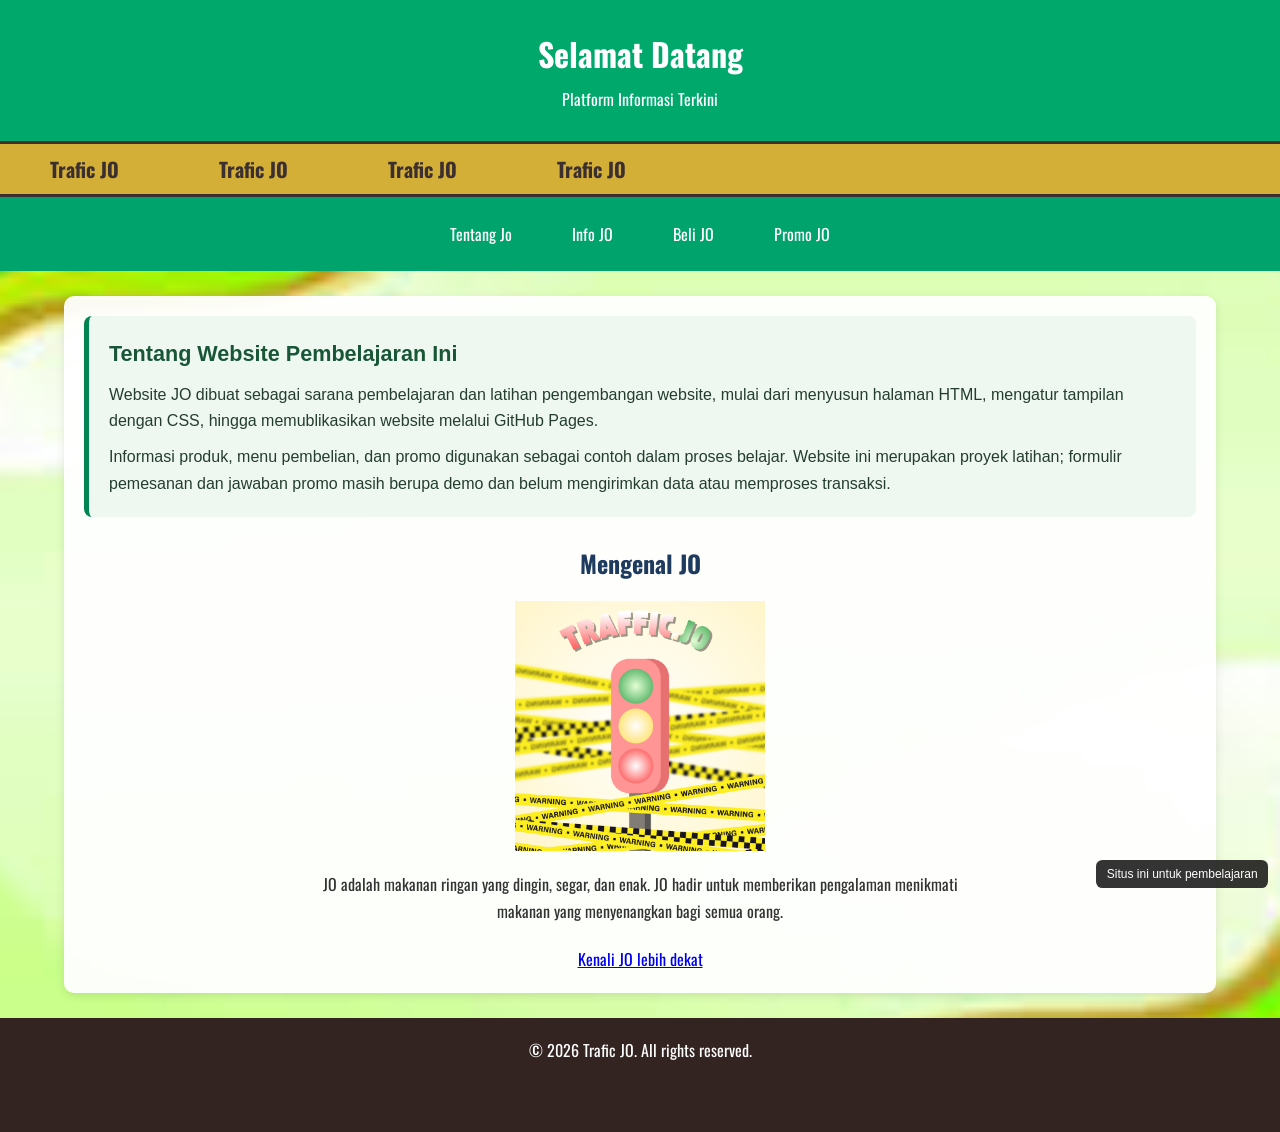
<file: PISJO/index.html>
<!DOCTYPE html>
<html lang="id">
<head>
    <meta charset="UTF-8">
    <meta name="viewport" content="width=device-width, initial-scale=1.0">
    <title>Web Trafic JO</title>
    <link rel="stylesheet" href="style.css">
    <!-- Saya menambahkan Google Fonts sebagai cadangan karena font aslimu bukan web-safe font -->
    <link href="https://fonts.googleapis.com/css2?family=Oswald:wght@400;700&amp;display=swap" rel="stylesheet">
    <style>
        /* Gambar latar JO disertakan langsung agar cukup mengunggah index.html. */
        body {
            min-height: 100vh;
            background-color: #d5f5a3;
            background-image: url("[data-uri]");
            background-size: cover;
            background-position: center;
            background-repeat: no-repeat;
        }
        main { background-color: rgba(255, 255, 255, 0.95); }

        .info-pembelajaran {
            margin-bottom: 28px;
            padding: 20px;
            border-left: 5px solid #008552;
            border-radius: 8px;
            background: #eef8f1;
            color: #243d2e;
            font-family: Arial, sans-serif;
            line-height: 1.65;
            overflow-wrap: anywhere;
        }
        .info-pembelajaran h2 { margin: 0 0 10px; text-align: left; color: #195637; font-size: 1.35rem; }
        .info-pembelajaran p + p { margin-top: 10px; }
        .watermark-belajar {
            position: fixed;
            right: 0.75rem;
            bottom: max(0.75rem, env(safe-area-inset-bottom));
            z-index: 9999;
            max-width: calc(100% - 1.5rem);
            padding: 0.35rem 0.65rem;
            border-radius: 0.4rem;
            background: rgba(24, 24, 24, 0.88);
            color: white;
            font: 12px/1.4 sans-serif;
            pointer-events: none;
        }
        footer { padding-bottom: 70px; }
    </style>
</head>
<body>

    <!-- =========================
         SPLASH SCREEN (LOGO AWAL)
         ========================= -->
    <div class="splash-screen" aria-hidden="true">
        <div class="splash-logo" aria-hidden="true">JO</div>
    </div>

    <!-- =========================
         HEADER
         ========================= -->
    <header>
        <h1>Selamat Datang</h1>
        <p>Platform Informasi Terkini</p>
    </header>

    <!-- =========================
         TEKS BERGERAK (TRAFFIC JO)
         ========================= -->
    <div class="traffic-jo">
        <div class="traffic-jo-track">
            <span>Trafic JO</span>
            <span>Trafic JO</span>
            <span>Trafic JO</span>
            <span>Trafic JO</span>
        </div>
    </div>

    <!-- =========================
         MENU NAVIGASI
         ========================= -->
    <nav aria-label="Navigasi utama">
        <a href="tentang-jo.html">Tentang Jo</a>
        <a href="info-jo.html">Info JO</a>
        <a href="beli-jo.html">Beli JO</a>
        <a href="promo-jo.html">Promo JO</a>
    </nav>

    <!-- =========================
         AREA KONTEN
         ========================= -->
    <main>
        <section class="info-pembelajaran" aria-labelledby="judul-pembelajaran">
            <h2 id="judul-pembelajaran">Tentang Website Pembelajaran Ini</h2>
            <p>Website JO dibuat sebagai sarana pembelajaran dan latihan pengembangan website, mulai dari menyusun halaman HTML, mengatur tampilan dengan CSS, hingga memublikasikan website melalui GitHub Pages.</p>
            <p>Informasi produk, menu pembelian, dan promo digunakan sebagai contoh dalam proses belajar. Website ini merupakan proyek latihan; formulir pemesanan dan jawaban promo masih berupa demo dan belum mengirimkan data atau memproses transaksi.</p>
        </section>
        <h2>Mengenal JO</h2>
        <section class="intro-jo" aria-label="Tentang JO"><img src="logo-jo.jpg" alt="Logo JO" width="250"><p>JO adalah makanan ringan yang dingin, segar, dan enak. JO hadir untuk memberikan pengalaman menikmati makanan yang menyenangkan bagi semua orang.</p><a href="tentang-jo.html">Kenali JO lebih dekat</a></section>
    </main>

    <!-- =========================
         FOOTER
         ========================= -->
    <footer>
        <p>&copy; 2026 Trafic JO. All rights reserved.</p>
    </footer>

    <small class="watermark-belajar">Situs ini untuk pembelajaran</small>
</body>
</html>
</file>
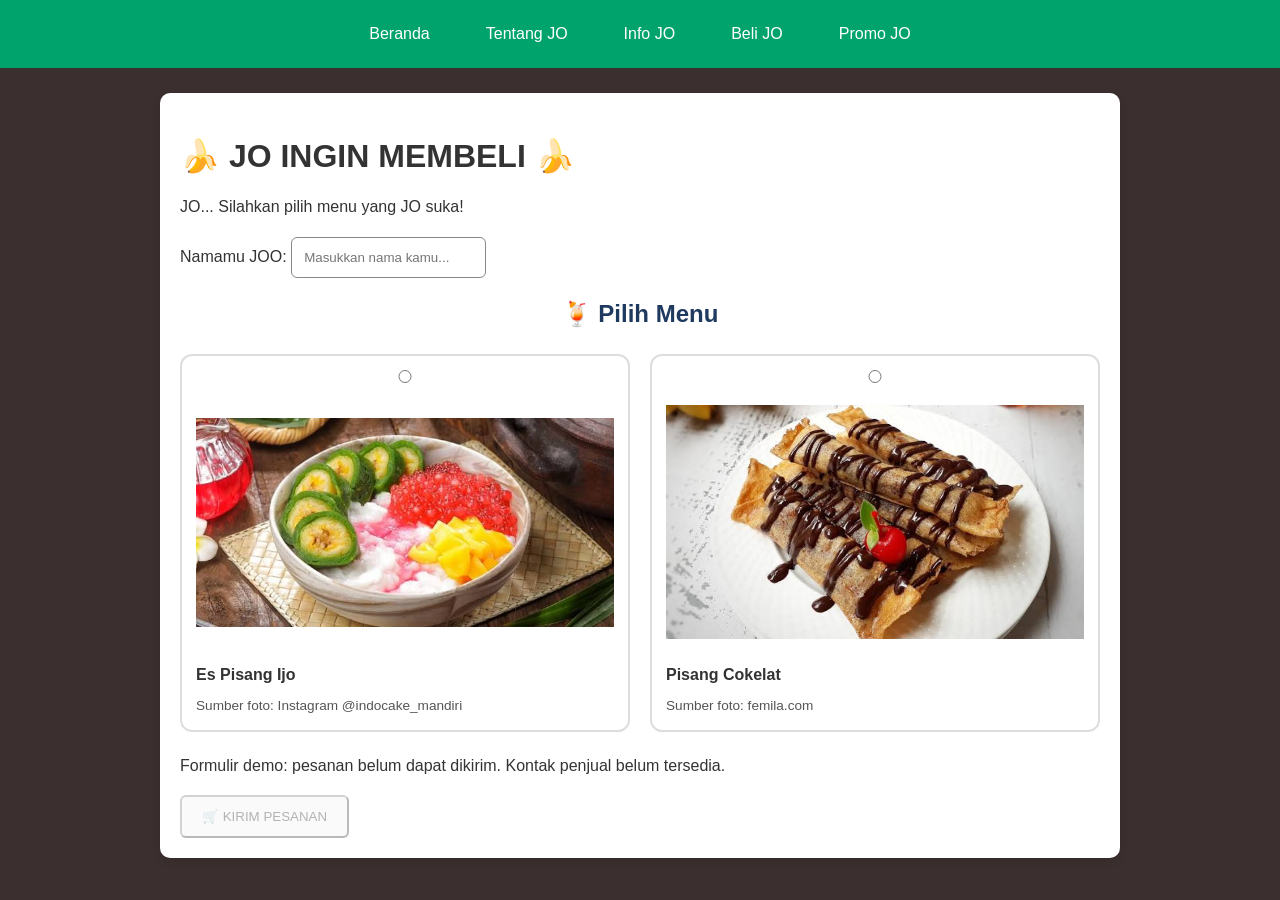
<file: PISJO/beli-jo.html>
<!DOCTYPE html>
<html lang="id">
<head><meta charset="UTF-8"><meta name="viewport" content="width=device-width, initial-scale=1.0"><link rel="stylesheet" href="style.css">
    <title>Beli JO</title>
       <style>
        .menu-container { align-items: stretch; }
        .menu { min-width: 0; padding: 14px; border: 2px solid #ddd; border-radius: 12px; background: #fff; cursor: pointer; }
        .menu:focus-within { border-color: #008552; outline: 2px solid #008552; outline-offset: 2px; }
        .menu:has(input:checked) { border-color: #008552; background: #eef8f1; }
        .menu img { display: block; width: 100%; max-width: 100%; height: auto; aspect-ratio: 16 / 10; object-fit: contain; border-radius: 8px; }
        .menu > span { font-weight: bold; }
            .sumber-foto { display: block; color: #555; font: 0.85rem/1.5 Arial, sans-serif; }
    </style>
</head>

<body class="subpage"><nav aria-label="Navigasi utama"><a href="index.html">Beranda</a><a href="tentang-jo.html">Tentang JO</a><a href="info-jo.html">Info JO</a><a href="beli-jo.html">Beli JO</a><a href="promo-jo.html">Promo JO</a></nav><main>

    <div class="container">

        <h1>🍌 JO INGIN MEMBELI 🍌</h1>

        <p class="deskripsi">
            JO... Silahkan pilih menu yang JO suka!
        </p>

        <div class="form-pesan">

            <label for="nama" class="judul-input">
                Namamu JOO:
            </label>

            <input 
                type="text" 
                id="nama" 
                name="nama" 
                placeholder="Masukkan nama kamu..."
            >

            <h2>🍹 Pilih Menu</h2>

            <div class="menu-container">

                <label class="menu">
                    <input 
                        type="radio" 
                        id="espijo" 
                        name="menu" 
                        value="Es Pisang Ijo"
                    >

                    <img 
                        src="[data-uri]" width="632" height="316" decoding="async" 
                        alt="Es Pisang Ijo"
                    >

                    <span>Es Pisang Ijo</span>
                    <small class="sumber-foto">Sumber foto: Instagram @indocake_mandiri </small>
                </label>


                <label class="menu">
                    <input 
                        type="radio" 
                        id="pisangcokelat" 
                        name="menu" 
                        value="Pisang Cokelat"
                    >

                    <img src="[data-uri]" alt="Pisang Cokelat dengan saus cokelat di atas piring" width="738" height="414" decoding="async">

                    <span>Pisang Cokelat</span>
                    <small class="sumber-foto">Sumber foto: femila.com</small>
                </label>

            </div>

            <p class="status-note">Formulir demo: pesanan belum dapat dikirim. Kontak penjual belum tersedia.</p><button type="button" disabled>
                🛒 KIRIM PESANAN
            </button>

        </div>

    </div>

</main></body>
</html>
</file>
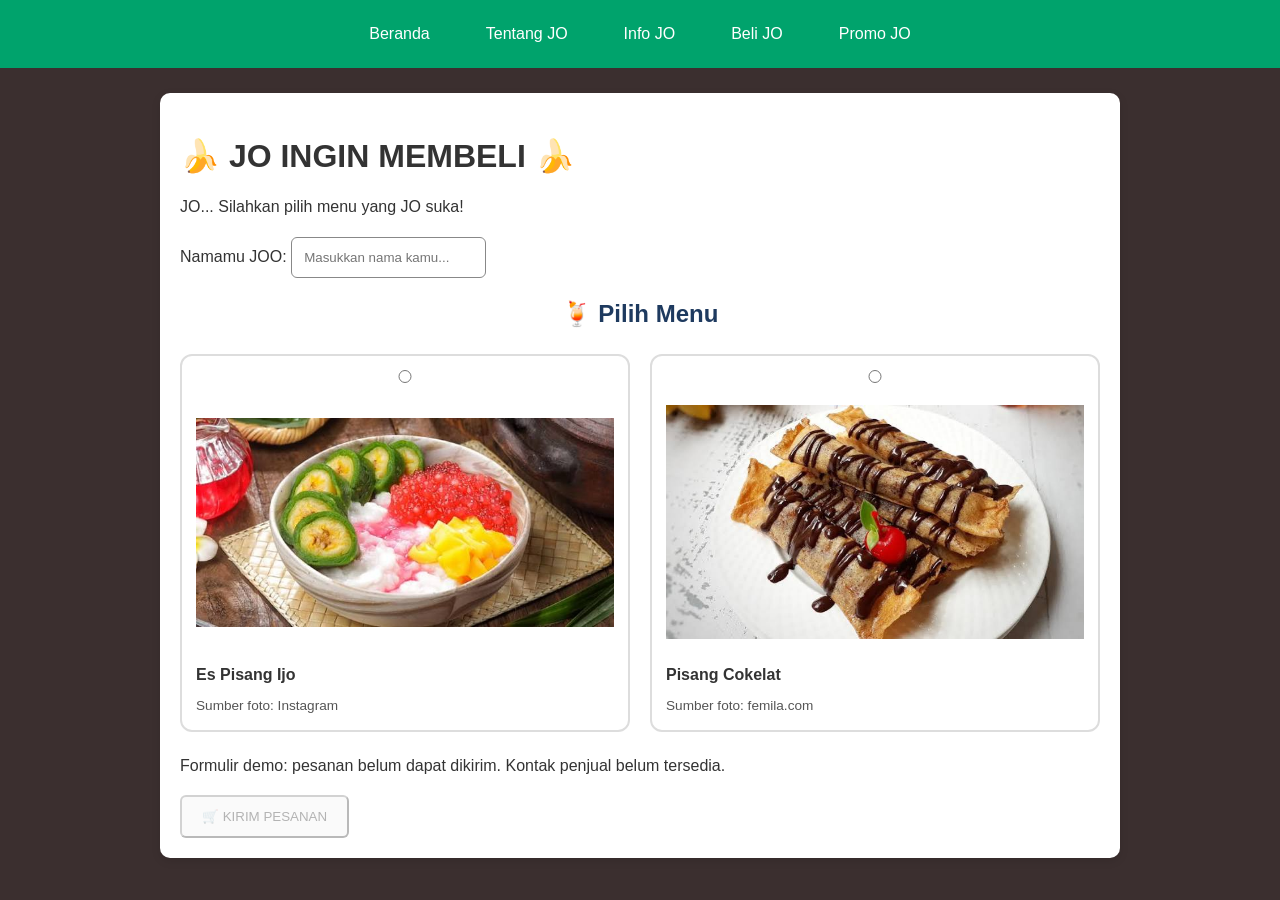
<file: PISJO/beli-jo_2.0.html>
<!DOCTYPE html>
<html lang="id">
<head><meta charset="UTF-8"><meta name="viewport" content="width=device-width, initial-scale=1.0"><link rel="stylesheet" href="style.css">
    <title>Beli JO</title>
       <style>
        .menu-container { align-items: stretch; }
        .menu { min-width: 0; padding: 14px; border: 2px solid #ddd; border-radius: 12px; background: #fff; cursor: pointer; }
        .menu:focus-within { border-color: #008552; outline: 2px solid #008552; outline-offset: 2px; }
        .menu:has(input:checked) { border-color: #008552; background: #eef8f1; }
        .menu img { display: block; width: 100%; max-width: 100%; height: auto; aspect-ratio: 16 / 10; object-fit: contain; border-radius: 8px; }
        .menu > span { font-weight: bold; }
            .sumber-foto { display: block; color: #555; font: 0.85rem/1.5 Arial, sans-serif; }
    </style>
</head>

<body class="subpage"><nav aria-label="Navigasi utama"><a href="index.html">Beranda</a><a href="tentang-jo.html">Tentang JO</a><a href="info-jo.html">Info JO</a><a href="beli-jo.html">Beli JO</a><a href="promo-jo.html">Promo JO</a></nav><main>

    <div class="container">

        <h1>🍌 JO INGIN MEMBELI 🍌</h1>

        <p class="deskripsi">
            JO... Silahkan pilih menu yang JO suka!
        </p>

        <div class="form-pesan">

            <label for="nama" class="judul-input">
                Namamu JOO:
            </label>

            <input 
                type="text" 
                id="nama" 
                name="nama" 
                placeholder="Masukkan nama kamu..."
            >

            <h2>🍹 Pilih Menu</h2>

            <div class="menu-container">

                <label class="menu">
                    <input 
                        type="radio" 
                        id="espijo" 
                        name="menu" 
                        value="Es Pisang Ijo"
                    >

                    <img 
                        src="[data-uri]" width="632" height="316" decoding="async" 
                        alt="Es Pisang Ijo"
                    >

                    <span>Es Pisang Ijo</span>
                    <small class="sumber-foto">Sumber foto: Instagram</small>
                </label>


                <label class="menu">
                    <input 
                        type="radio" 
                        id="pisangcokelat" 
                        name="menu" 
                        value="Pisang Cokelat"
                    >

                    <img src="[data-uri]" alt="Pisang Cokelat dengan saus cokelat di atas piring" width="738" height="414" decoding="async">

                    <span>Pisang Cokelat</span>
                    <small class="sumber-foto">Sumber foto: femila.com</small>
                </label>

            </div>

            <p class="status-note">Formulir demo: pesanan belum dapat dikirim. Kontak penjual belum tersedia.</p><button type="button" disabled>
                🛒 KIRIM PESANAN
            </button>

        </div>

    </div>

</main></body>
</html>
</file>
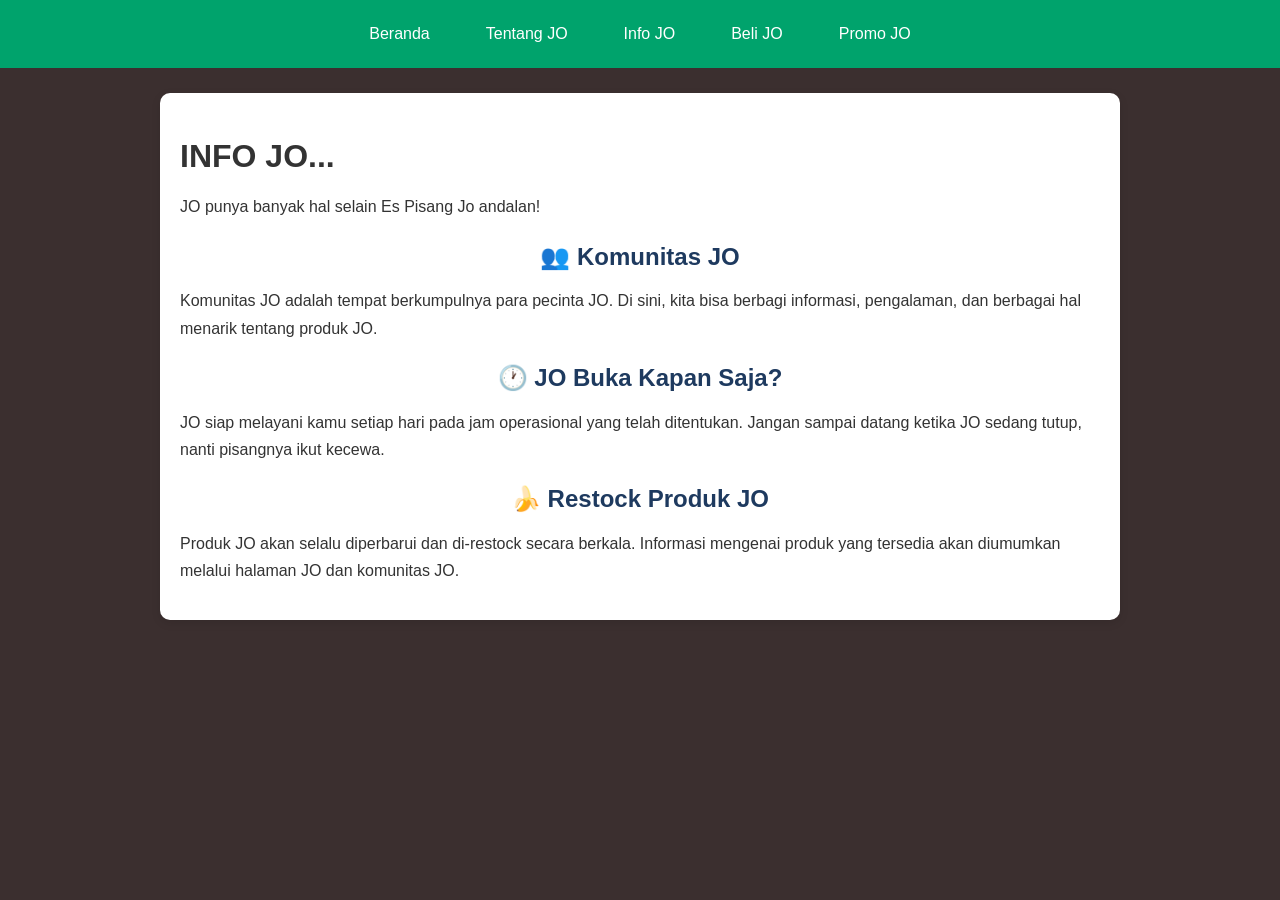
<file: PISJO/info-jo.html>
<!DOCTYPE html>
<html lang="id"> <head><meta charset="UTF-8"><meta name="viewport" content="width=device-width, initial-scale=1.0"><link rel="stylesheet" href="style.css"> <title>Info JO</title> </head>

<body class="subpage"><nav aria-label="Navigasi utama"><a href="index.html">Beranda</a><a href="tentang-jo.html">Tentang JO</a><a href="info-jo.html">Info JO</a><a href="beli-jo.html">Beli JO</a><a href="promo-jo.html">Promo JO</a></nav><main>

<h1>INFO JO...</h1>
<p>JO punya banyak hal selain Es Pisang Jo andalan!</p>

<h2>👥 Komunitas JO</h2>
<p>
    Komunitas JO adalah tempat berkumpulnya para pecinta JO.
    Di sini, kita bisa berbagi informasi, pengalaman, dan berbagai
    hal menarik tentang produk JO.
</p>

<h2>🕐 JO Buka Kapan Saja?</h2>
<p>
    JO siap melayani kamu setiap hari pada jam operasional yang telah
    ditentukan. Jangan sampai datang ketika JO sedang tutup, nanti
    pisangnya ikut kecewa.
</p>

<h2>🍌 Restock Produk JO</h2>
<p>
    Produk JO akan selalu diperbarui dan di-restock secara berkala.
    Informasi mengenai produk yang tersedia akan diumumkan melalui
    halaman JO dan komunitas JO.
</p>

</main></body> </html>
</file>
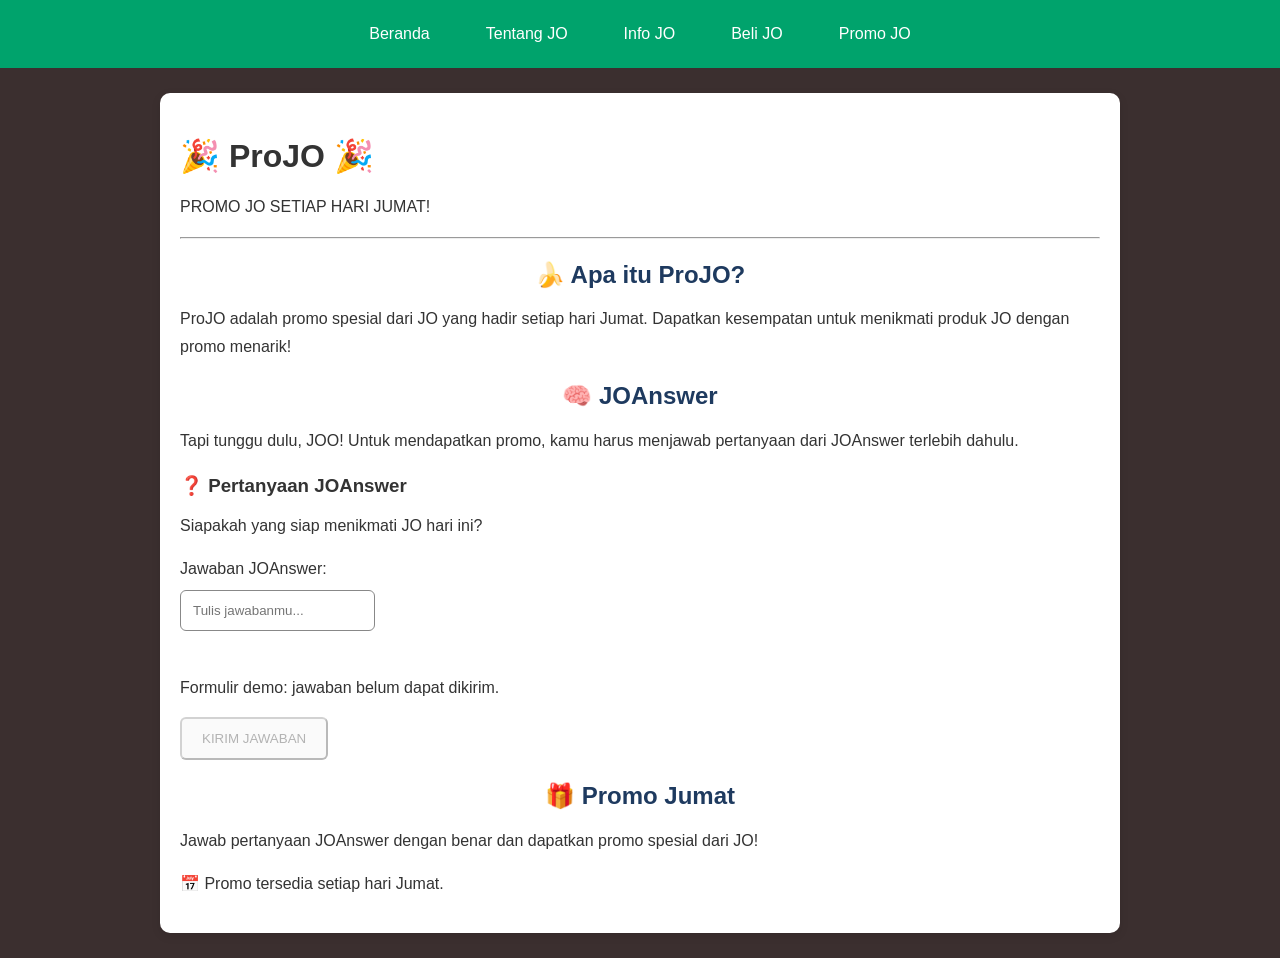
<file: PISJO/promo-jo.html>
<!DOCTYPE html>
<html lang="id"> <head><meta charset="UTF-8"><meta name="viewport" content="width=device-width, initial-scale=1.0"><link rel="stylesheet" href="style.css"> <title>ProJO</title>  </head>

<body class="subpage"><nav aria-label="Navigasi utama"><a href="index.html">Beranda</a><a href="tentang-jo.html">Tentang JO</a><a href="info-jo.html">Info JO</a><a href="beli-jo.html">Beli JO</a><a href="promo-jo.html">Promo JO</a></nav><main>

<div class="container">

    <h1>🎉 ProJO 🎉</h1>

    <p class="deskripsi">
        PROMO JO SETIAP HARI JUMAT!
    </p>

    <hr>

    <h2>🍌 Apa itu ProJO?</h2>

    <p>
        ProJO adalah promo spesial dari JO yang hadir
        setiap hari Jumat. Dapatkan kesempatan untuk menikmati
        produk JO dengan promo menarik!
    </p>

    <h2>🧠 JOAnswer</h2>

    <p>
        Tapi tunggu dulu, JOO!
        Untuk mendapatkan promo, kamu harus menjawab
        pertanyaan dari JOAnswer terlebih dahulu.
    </p>

    <div class="joanswer">

        <h3>❓ Pertanyaan JOAnswer</h3>

        <p>
            Siapakah yang siap menikmati JO hari ini?
        </p>

        <label for="jawaban">Jawaban JOAnswer:</label><input
            type="text"
            id="jawaban"
            name="jawaban"
            placeholder="Tulis jawabanmu..."
        >

        <br><br>

        <p class="status-note">Formulir demo: jawaban belum dapat dikirim.</p><button type="button" disabled>
            KIRIM JAWABAN
        </button>

    </div>

    <h2>🎁 Promo Jumat</h2>

    <p>
        Jawab pertanyaan JOAnswer dengan benar
        dan dapatkan promo spesial dari JO!
    </p>

    <p>
        📅 Promo tersedia setiap hari Jumat.
    </p>

</div>

</main></body> </html>
</file>
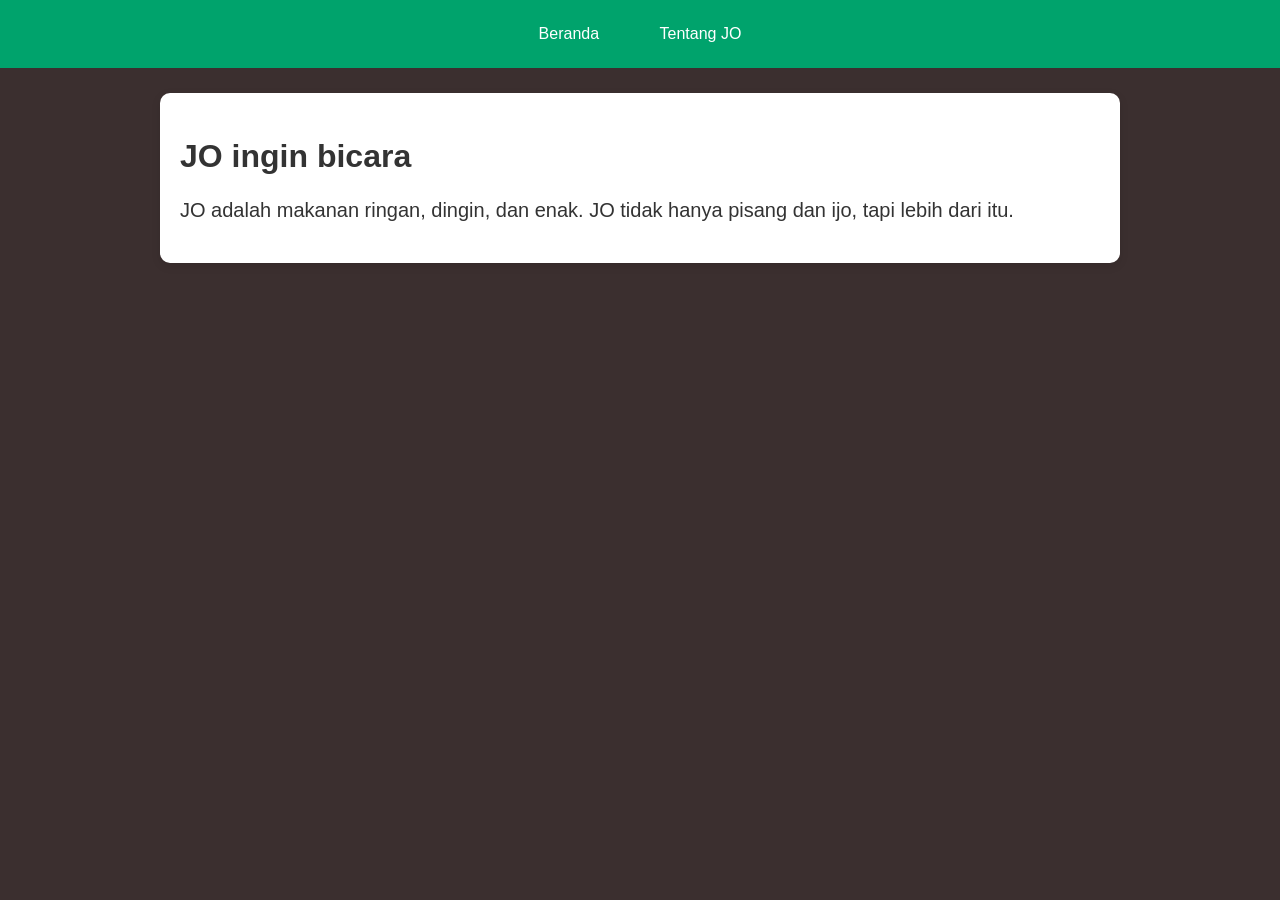
<file: PISJO/Tentang Jo1.html>
<!DOCTYPE html>
<html lang="id">
<head>
    <meta charset="UTF-8">
    <meta name="viewport" content="width=device-width, initial-scale=1.0">
    <title>Tentang JO</title>
    <link rel="stylesheet" href="style.css">
</head>
<body class="subpage">
    <nav aria-label="Navigasi utama">
        <a href="index.html">Beranda</a>
        <a href="tentang-jo.html">Tentang JO</a>
    </nav>
    <main>
        <h1>JO ingin bicara</h1>
        <p class="intro-text">JO adalah makanan ringan, dingin, dan enak. JO tidak hanya pisang dan ijo, tapi lebih dari itu.</p>
    </main>
</body>
</html>
</file>
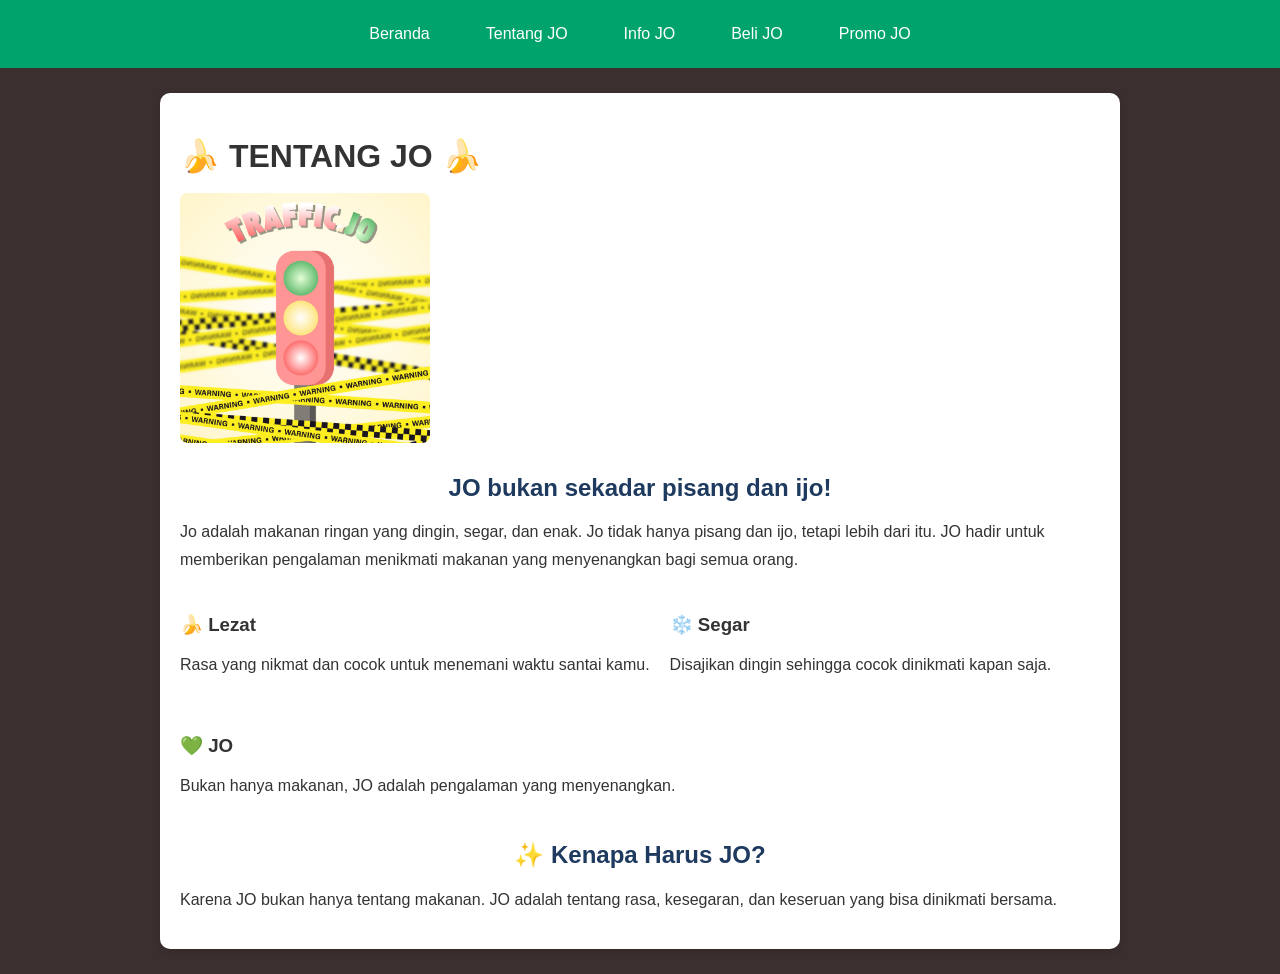
<file: PISJO/tentang-jo.html>
<!DOCTYPE html>

<html lang="id">

<head><meta charset="UTF-8"><meta name="viewport" content="width=device-width, initial-scale=1.0"><link rel="stylesheet" href="style.css"> <title>Tentang JO</title> </head>

<body class="subpage"><nav aria-label="Navigasi utama"><a href="index.html">Beranda</a><a href="tentang-jo.html">Tentang JO</a><a href="info-jo.html">Info JO</a><a href="beli-jo.html">Beli JO</a><a href="promo-jo.html">Promo JO</a></nav><main>

<div class="tentang-jo">

    <h1>🍌 TENTANG JO 🍌</h1>

    <img 
        src="logo-jo.jpg" 
        alt="Logo JO" 
        width="250"
    >

    <h2>JO bukan sekadar pisang dan ijo!</h2>

    <p>
        Jo adalah makanan ringan yang dingin, segar, dan enak.
        Jo tidak hanya pisang dan ijo, tetapi lebih dari itu.
        JO hadir untuk memberikan pengalaman menikmati makanan
        yang menyenangkan bagi semua orang.
    </p>

    <div class="keunggulan">

        <div>
            <h3>🍌 Lezat</h3>
            <p>
                Rasa yang nikmat dan cocok untuk menemani
                waktu santai kamu.
            </p>
        </div>

        <div>
            <h3>❄️ Segar</h3>
            <p>
                Disajikan dingin sehingga cocok dinikmati
                kapan saja.
            </p>
        </div>

        <div>
            <h3>💚 JO</h3>
            <p>
                Bukan hanya makanan, JO adalah pengalaman
                yang menyenangkan.
            </p>
        </div>

    </div>

    <h2>✨ Kenapa Harus JO?</h2>

    <p>
        Karena JO bukan hanya tentang makanan.
        JO adalah tentang rasa, kesegaran, dan keseruan
        yang bisa dinikmati bersama.
    </p>

</div>

</main></body>

</html>
</file>
<file: PISJO/style.css>
/* =========================
   RESET
   ========================= */
* {
    margin: 0;
    padding: 0;
    box-sizing: border-box;
}

/* =========================
   BODY
   ========================= */
body {
    /* Menambahkan sans-serif sebagai fallback wajib */
    font-family: "Britannic Bold", "Bauhaus 93", Oswald, sans-serif;
    background-color: #3B2F2F;
    color: #333;
}

/* =========================
   SPLASH SCREEN (LOGO AWAL)
   ========================= */
.splash-screen {
    position: fixed;
    top: 0;
    left: 0;
    width: 100%;
    height: 100vh;
    background-color: #3B2F2F;
    display: flex;
    justify-content: center;
    align-items: center;
    z-index: 9999;
    
    /* Animasi menghilang setelah 2.5 detik */
    animation: fadeOut 0.5s ease-in-out 2.5s forwards;
}

.splash-logo {
    color: #D4AF37;
    font-size: 50px;
    letter-spacing: 5px;
    animation: popIn 1s ease-out forwards;
}

@keyframes popIn {
    0% { transform: scale(0.5); opacity: 0; }
    100% { transform: scale(1); opacity: 1; }
}

@keyframes fadeOut {
    100% {
        opacity: 0;
        visibility: hidden; /* Mencegah elemen menutupi klik user */
    }
}

/* =========================
   HEADER
   ========================= */
header {
    background-color: #00A86B;
    color: white;
    text-align: center;
    padding: 30px;
}

header h1 {
    margin-bottom: 10px;
    font-size: 32px;
}

header p {
    font-size: 16px;
}

/* =========================
   TEKS BERGERAK (TRAFFIC JO)
   ========================= */
.traffic-jo {
    background-color: #D4AF37;
    color: #3B2F2F;
    overflow: hidden;
    padding: 10px 0;
    font-size: 20px;
    font-weight: bold;
    border-top: 3px solid #3B2F2F;
    border-bottom: 3px solid #3B2F2F;
    position: relative;
    display: flex;
}

.traffic-jo-track {
    display: flex;
    white-space: nowrap;
    animation: jalan 15s linear infinite; 
}

.traffic-jo-track span {
    padding: 0 50px;
}

@keyframes jalan {
    0% {
        transform: translateX(100vw);
    }
    100% {
        transform: translateX(-100%);
    }
}

/* =========================
   MENU NAVIGASI
   ========================= */
nav {
    background-color: #00A36C;
    text-align: center;
    padding: 10px;
}

nav a {
    display: inline-block;
    color: white;
    text-decoration: none;
    padding: 12px 25px;
    margin: 3px;
    border-radius: 5px;
    transition: 0.3s;
}

nav a:hover {
    background-color: #D4AF37;
}

/* =========================
   AREA KONTEN
   ========================= */
main {
    width: 90%;
    margin: 25px auto;
    background-color: white;
    padding: 20px;
    border-radius: 10px;
    box-shadow: 0 3px 10px rgba(0, 0, 0, 0.1);
}

main h2 {
    text-align: center;
    margin-bottom: 20px;
    color: #1e3a5f;
}

/* =========================
   IFRAME
   ========================= */
iframe {
    width: 100%;
    height: 500px;
    border: 2px solid #FFFFF0;
    border-radius: 8px;
    background-color: white;
}

/* =========================
   FOOTER
   ========================= */
footer {
    background-color: #332421;
    color: white;
    text-align: center;
    padding: 20px;
    margin-top: 20px;
}

footer p {
    margin: 0;
}

/* =========================
   RESPONSIVE
   ========================= */
@media screen and (max-width: 600px) {
    header h1 {
        font-size: 24px;
    }
    nav a {
        display: block;
        margin: 5px 20px;
    }
    main {
        width: 95%;
    }
    iframe {
        height: 400px;
    }
    .traffic-jo {
        font-size: 16px;
    }
}
/* Halaman pendukung: tampilan konsisten dan gambar responsif. */
.subpage main { max-width: 960px; line-height: 1.7; }
.subpage h1, .subpage h2, .subpage h3 { margin: 16px 0 10px; }
.subpage p { margin-bottom: 16px; }
.subpage img { max-width: 100%; height: auto; border-radius: 8px; }
.menu-container, .keunggulan { display: flex; flex-wrap: wrap; gap: 20px; margin: 20px 0; }
.menu { display: grid; gap: 8px; flex: 1 1 200px; }
.menu img { width: 200px; }
.menu-placeholder { display: grid; place-items: center; min-height: 120px; background: #f0f0e6; padding: 16px; border-radius: 8px; }
input[type="text"] { max-width: 100%; padding: 12px; border: 1px solid #888; border-radius: 6px; }
button { padding: 12px 20px; border-radius: 6px; }
button:disabled { cursor: not-allowed; }
.status-note { margin-top: 16px; }
@media (prefers-reduced-motion: reduce) { .splash-screen { display: none; } .traffic-jo-track { animation: none; } }

/* Konten beranda langsung, tanpa menumpuk navigasi dalam iframe. */
.intro-jo { text-align: center; line-height: 1.7; }
.intro-jo img { display: block; max-width: 100%; height: auto; margin: 0 auto 20px; }
.intro-jo p { max-width: 640px; margin: 0 auto 20px; }
.intro-text { font-size: 1.25rem; }
.joanswer label { display: block; margin-bottom: 8px; }
nav a:hover, nav a:focus-visible { background-color: #D4AF37; color: #3B2F2F; }
a:focus-visible, input:focus-visible, button:focus-visible { outline: 3px solid #1e3a5f; outline-offset: 3px; }
</file>
